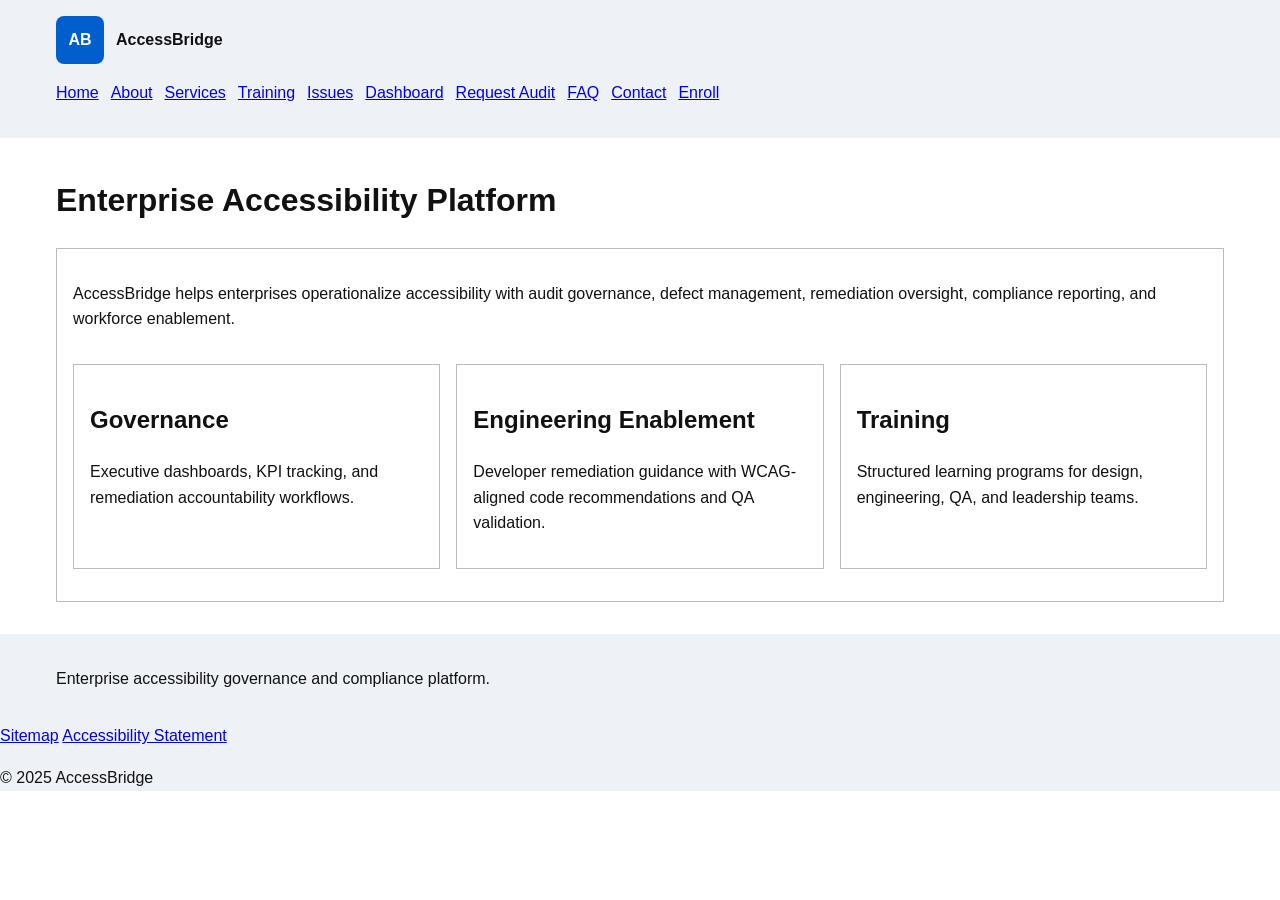
<file: index.html>
<!doctype html><html lang="en"><head><meta charset="utf-8"><meta name="viewport" content="width=device-width,initial-scale=1"><title>Home | AccessBridge</title><link rel="stylesheet" href="css/style.css"></head><body><a href="#main" class="skip-link">Skip to main content</a><header><div class="wrapper"><a href="index.html" class="brand" aria-label="AccessBridge home"><span class="logo" aria-hidden="true">AB</span><span>AccessBridge</span></a><nav aria-label="Primary">
<ul class="nav-list">
<li><a href="index.html" aria-current="page">Home</a></li>
<li><a href="about.html">About</a></li>
<li><a href="services.html">Services</a></li>
<li><a href="training.html">Training</a></li>
<li><a href="issues.html">Issues</a></li>
<li><a href="dashboard.html">Dashboard</a></li>
<li><a href="audit-request.html">Request Audit</a></li>
<li><a href="faq.html">FAQ</a></li>
<li><a href="contact.html">Contact</a></li>
<li><a href="enroll.html">Enroll</a></li>
</ul>
</nav></div></header><main id="main" class="wrapper"><h1>Enterprise Accessibility Platform</h1><section><p>AccessBridge helps enterprises operationalize accessibility with audit governance, defect management, remediation oversight, compliance reporting, and workforce enablement.</p><div class="cards"><article class="card"><h2>Governance</h2><p>Executive dashboards, KPI tracking, and remediation accountability workflows.</p></article><article class="card"><h2>Engineering Enablement</h2><p>Developer remediation guidance with WCAG-aligned code recommendations and QA validation.</p></article><article class="card"><h2>Training</h2><p>Structured learning programs for design, engineering, QA, and leadership teams.</p></article></div></section></main><footer><div class="wrapper"><p>Enterprise accessibility governance and compliance platform.</p></div>
<div class="footer-links"><a href="sitemap.html">Sitemap</a> <a href="accessibility-statement.html">Accessibility Statement</a></div>
<p>© 2025 AccessBridge</p>
</footer><script src="js/main.js"></script></body></html>
</file>
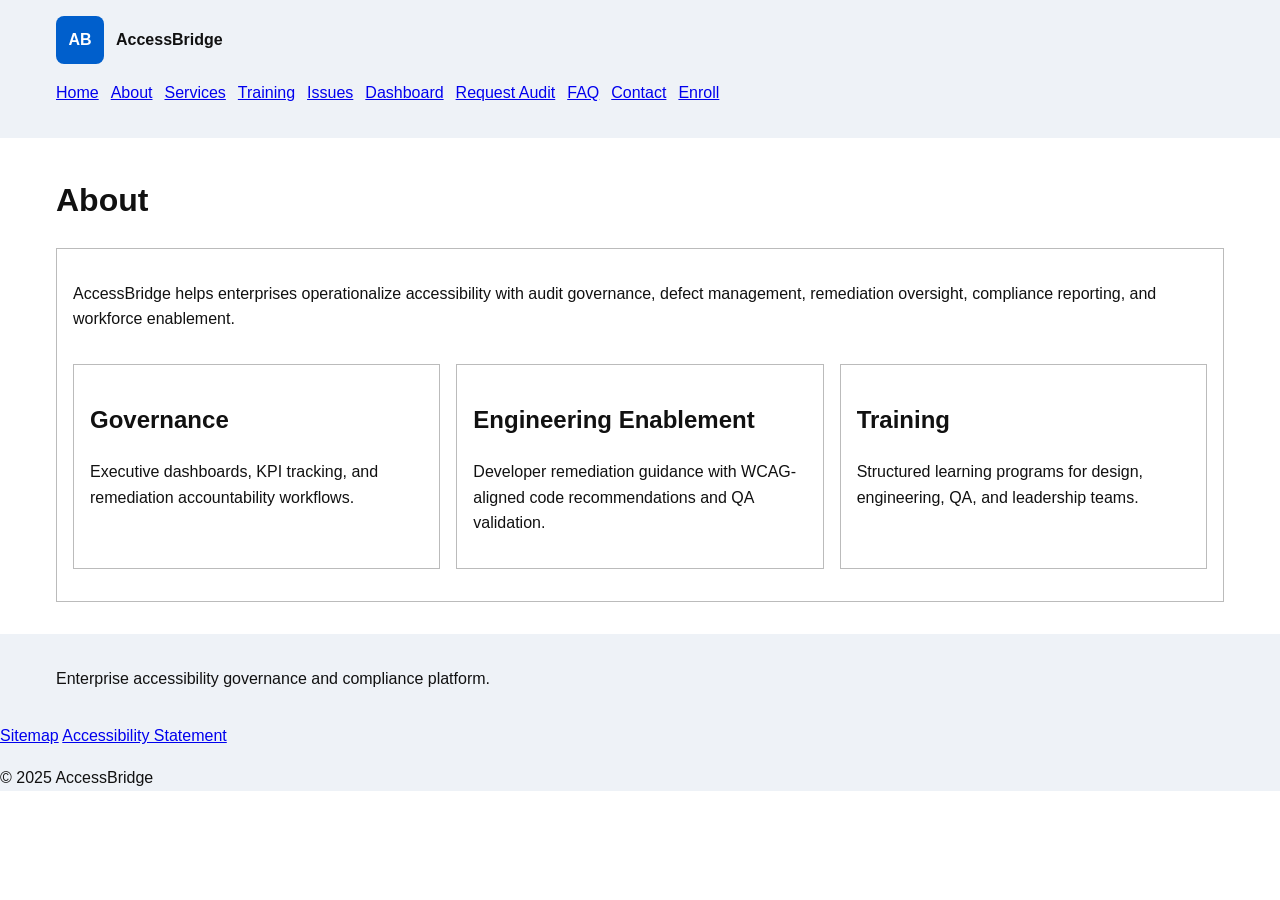
<file: about.html>
<!doctype html><html lang="en"><head><meta charset="utf-8"><meta name="viewport" content="width=device-width,initial-scale=1"><title>About | AccessBridge</title><link rel="stylesheet" href="css/style.css"></head><body><a href="#main" class="skip-link">Skip to main content</a><header><div class="wrapper"><a href="index.html" class="brand" aria-label="AccessBridge home"><span class="logo" aria-hidden="true">AB</span><span>AccessBridge</span></a><nav aria-label="Primary">
<ul class="nav-list">
<li><a href="index.html">Home</a></li>
<li><a href="about.html" aria-current="page">About</a></li>
<li><a href="services.html">Services</a></li>
<li><a href="training.html">Training</a></li>
<li><a href="issues.html">Issues</a></li>
<li><a href="dashboard.html">Dashboard</a></li>
<li><a href="audit-request.html">Request Audit</a></li>
<li><a href="faq.html">FAQ</a></li>
<li><a href="contact.html">Contact</a></li>
<li><a href="enroll.html">Enroll</a></li>
</ul>
</nav></div></header><main id="main" class="wrapper"><h1>About</h1><section><p>AccessBridge helps enterprises operationalize accessibility with audit governance, defect management, remediation oversight, compliance reporting, and workforce enablement.</p><div class="cards"><article class="card"><h2>Governance</h2><p>Executive dashboards, KPI tracking, and remediation accountability workflows.</p></article><article class="card"><h2>Engineering Enablement</h2><p>Developer remediation guidance with WCAG-aligned code recommendations and QA validation.</p></article><article class="card"><h2>Training</h2><p>Structured learning programs for design, engineering, QA, and leadership teams.</p></article></div></section></main><footer><div class="wrapper"><p>Enterprise accessibility governance and compliance platform.</p></div>
<div class="footer-links"><a href="sitemap.html">Sitemap</a> <a href="accessibility-statement.html">Accessibility Statement</a></div>
<p>© 2025 AccessBridge</p>
</footer><script src="js/main.js"></script></body></html>
</file>
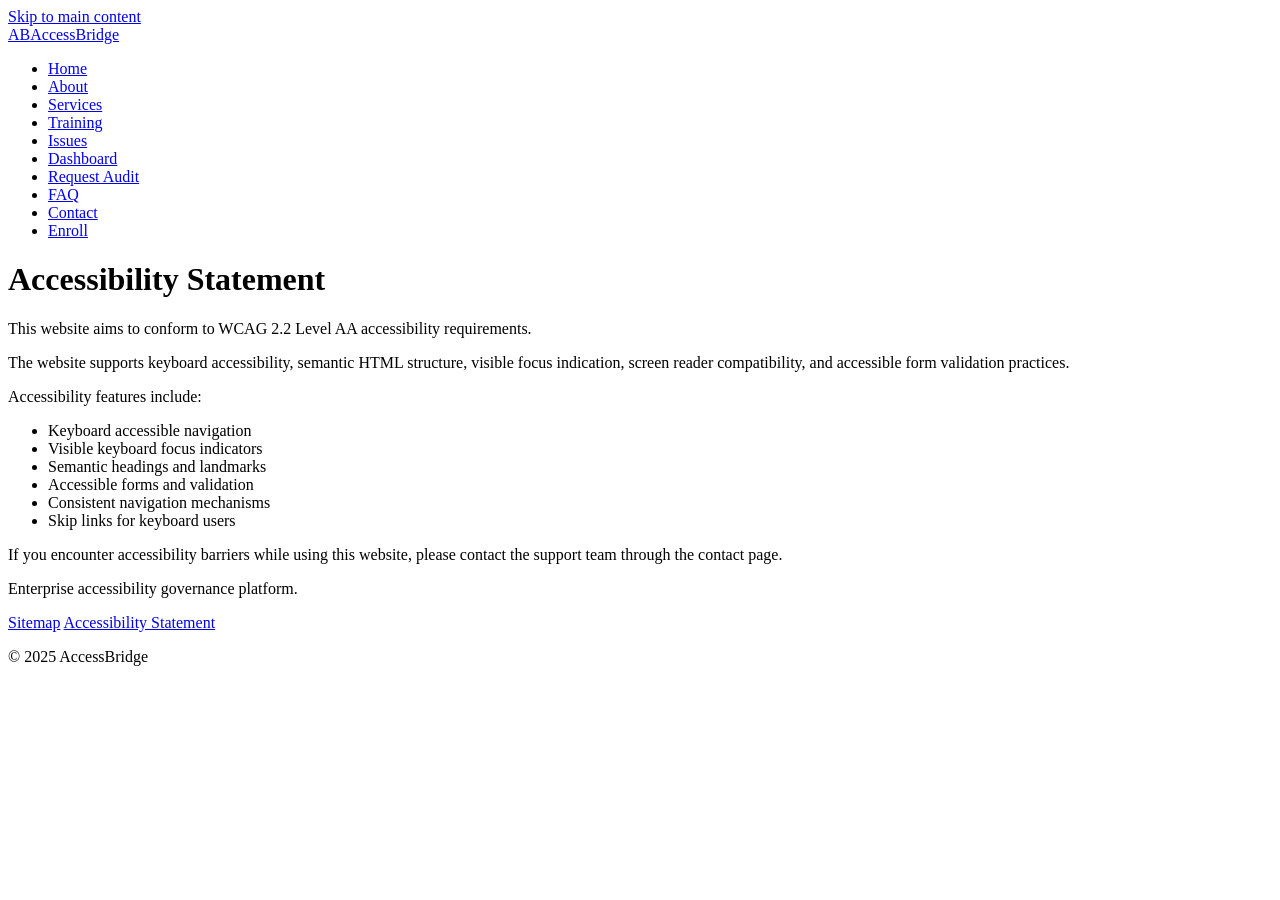
<file: accessibility-statement.html>
<!DOCTYPE html>
<html lang="en">
<head>
<meta charset="UTF-8">
<meta name="viewport" content="width=device-width, initial-scale=1.0">
<title>Accessibility Statement | AccessBridge</title>

</head>
<body>


<a class="skip-link" href="#main-content">
Skip to main content
</a>


<header><div class="wrapper"><a href="index.html" class="brand" aria-label="AccessBridge home"><span class="logo" aria-hidden="true">AB</span><span>AccessBridge</span></a><nav aria-label="Primary">
<ul class="nav-list">
<li><a href="index.html">Home</a></li>
<li><a href="about.html">About</a></li>
<li><a href="services.html">Services</a></li>
<li><a href="training.html">Training</a></li>
<li><a href="issues.html">Issues</a></li>
<li><a href="dashboard.html">Dashboard</a></li>
<li><a href="audit-request.html">Request Audit</a></li>
<li><a href="faq.html">FAQ</a></li>
<li><a href="contact.html">Contact</a></li>
<li><a href="enroll.html">Enroll</a></li>
</ul>
</nav></div></header>

<main id="main-content">

<h1>Accessibility Statement</h1>

<section>

<p>
This website aims to conform to WCAG 2.2 Level AA accessibility requirements.
</p>

<p>
The website supports keyboard accessibility, semantic HTML structure, visible focus indication, screen reader compatibility, and accessible form validation practices.
</p>

<p>
Accessibility features include:
</p>

<ul>
<li>Keyboard accessible navigation</li>
<li>Visible keyboard focus indicators</li>
<li>Semantic headings and landmarks</li>
<li>Accessible forms and validation</li>
<li>Consistent navigation mechanisms</li>
<li>Skip links for keyboard users</li>
</ul>

<p>
If you encounter accessibility barriers while using this website, please contact the support team through the contact page.
</p>

</section>

</main>

<footer><div class='wrapper'><p>Enterprise accessibility governance platform.</p></div>
<div class="footer-links"><a href="sitemap.html">Sitemap</a> <a href="accessibility-statement.html">Accessibility Statement</a></div>
<p>© 2025 AccessBridge</p>
</footer>

</body>
</html>
</file>
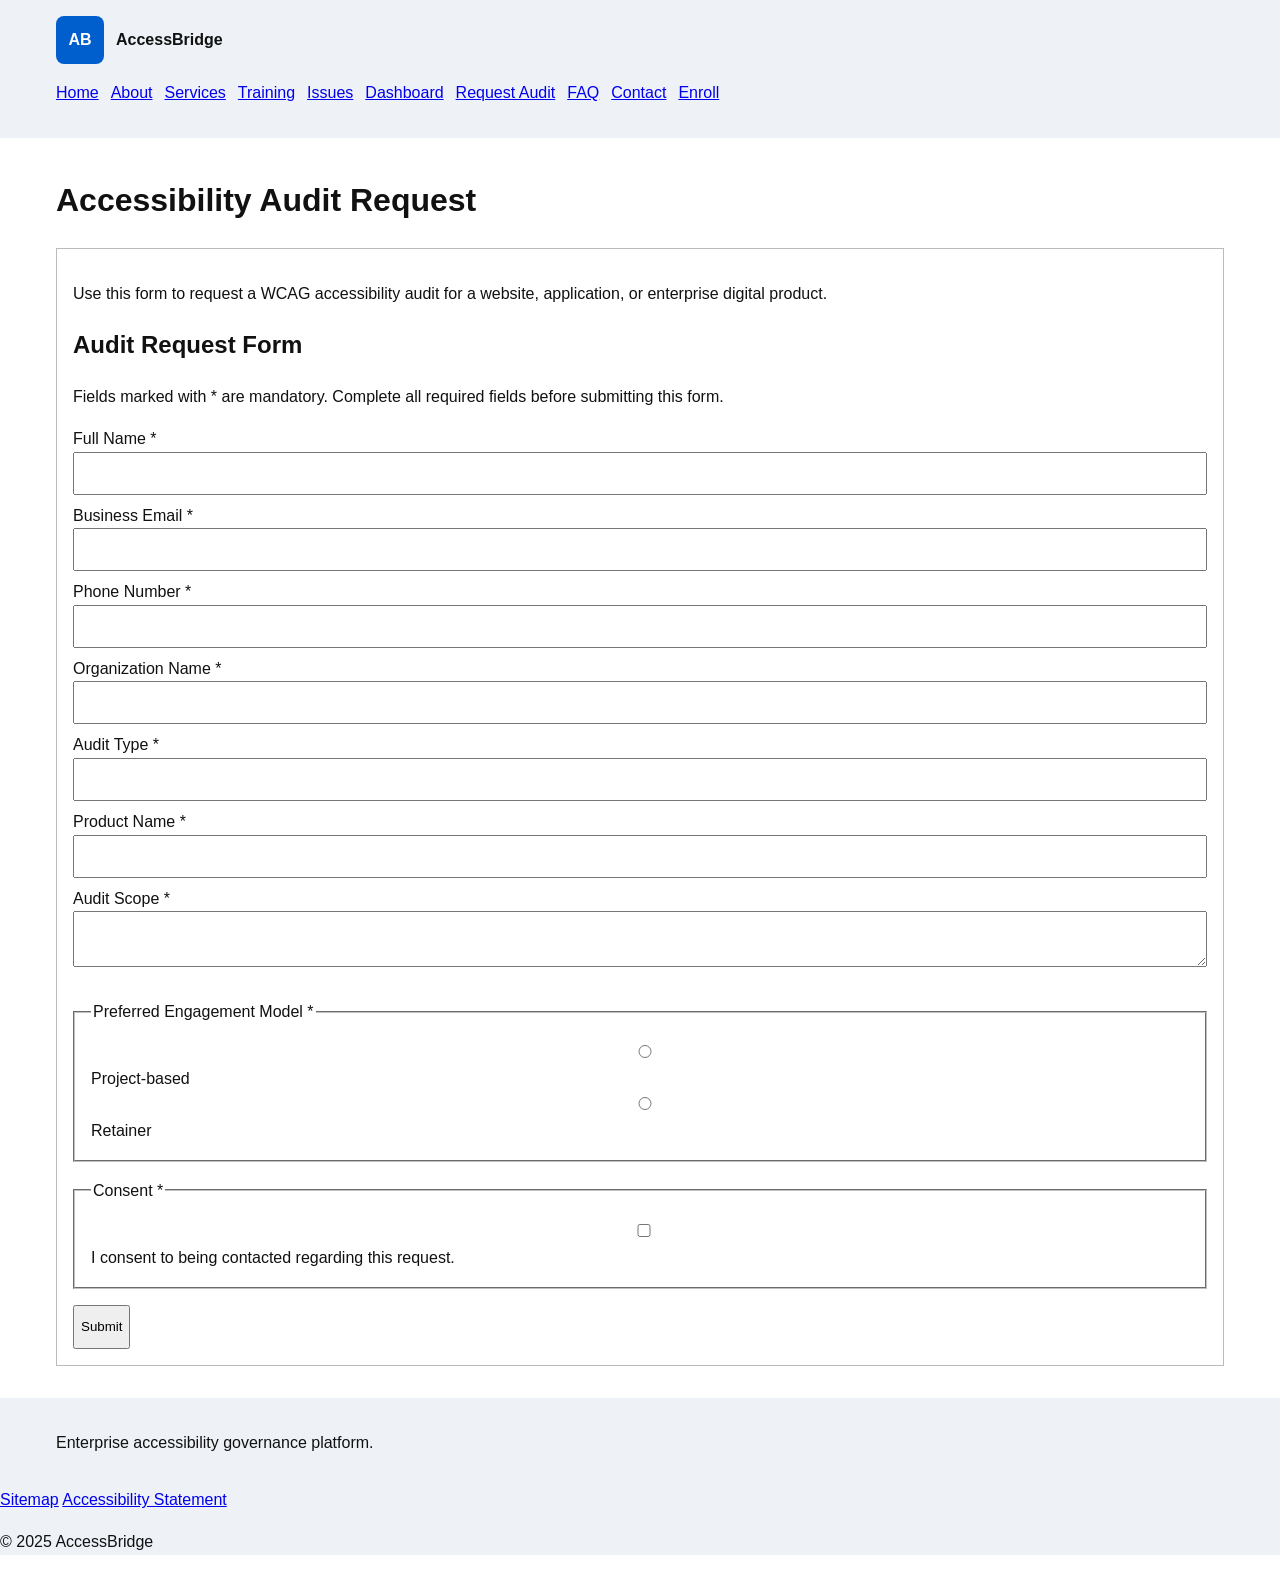
<file: audit-request.html>
<!doctype html><html lang='en'><head><meta charset='utf-8'><meta name='viewport' content='width=device-width,initial-scale=1'><title>Accessibility Audit Request | AccessBridge</title><link rel='stylesheet' href='css/style.css'></head><body><a href="#main" class="skip-link">Skip to main content</a><header><div class="wrapper"><a href="index.html" class="brand" aria-label="AccessBridge home"><span class="logo" aria-hidden="true">AB</span><span>AccessBridge</span></a><nav aria-label="Primary">
<ul class="nav-list">
<li><a href="index.html">Home</a></li>
<li><a href="about.html">About</a></li>
<li><a href="services.html">Services</a></li>
<li><a href="training.html">Training</a></li>
<li><a href="issues.html">Issues</a></li>
<li><a href="dashboard.html">Dashboard</a></li>
<li><a href="audit-request.html" aria-current="page">Request Audit</a></li>
<li><a href="faq.html">FAQ</a></li>
<li><a href="contact.html">Contact</a></li>
<li><a href="enroll.html">Enroll</a></li>
</ul>
</nav></div></header><main id='main' class='wrapper'><h1>Accessibility Audit Request</h1><section><p>Use this form to request a WCAG accessibility audit for a website, application, or enterprise digital product.</p><h2>Audit Request Form</h2>
<p class="instruction">Fields marked with * are mandatory. Complete all required fields before submitting this form.</p>
<form data-validate novalidate>
<label for="fullName">Full Name *</label><input id="fullName" type="text" autocomplete="name" aria-required="true" data-required="true" data-empty="Enter your full name." aria-describedby="fullNameErr"><div id="fullNameErr" class="error" hidden></div>
<label for="email">Business Email *</label><input id="email" type="email" autocomplete="email" aria-required="true" data-required="true" data-empty="Enter your business email address." aria-describedby="emailErr"><div id="emailErr" class="error" hidden></div>
<label for="phone">Phone Number *</label><input id="phone" type="tel" inputmode="numeric" pattern="[0-9]{10}" autocomplete="tel" aria-required="true" data-required="true" data-empty="Enter your phone number." aria-describedby="phoneErr"><div id="phoneErr" class="error" hidden></div>
<label for="org">Organization Name *</label><input id="org" type="text" autocomplete="organization" aria-required="true" data-required="true" data-empty="Enter your organization name." aria-describedby="orgErr"><div id="orgErr" class="error" hidden></div>


<label for="auditType">Audit Type *</label>
<input id="auditType" class="combo-input" role="combobox" aria-label="Audit Type" aria-autocomplete="list" aria-expanded="false" aria-controls="auditType-list" aria-activedescendant="" aria-required="true" data-required="true" data-empty="Select an audit type." aria-describedby="auditTypeErr" autocomplete="off">
<div id="auditTypeErr" class="error" hidden></div>
<div id="auditType-list" role="listbox" hidden aria-label="Audit type options">
<div role="option" id="audit-opt1" aria-selected="false">Website Accessibility Audit</div>
<div role="option" id="audit-opt2" aria-selected="false">Web Application Accessibility Audit</div>
<div role="option" id="audit-opt3" aria-selected="false">Mobile Accessibility Audit</div>
</div>
<label for="product">Product Name *</label><input id="product" aria-required="true" data-required="true" data-empty="Enter the product name to be audited." aria-describedby="productErr"><div id="productErr" class="error" hidden></div>
<label for="scope">Audit Scope *</label><textarea id="scope" aria-required="true" data-required="true" data-empty="Describe the audit scope." aria-describedby="scopeErr"></textarea><div id="scopeErr" class="error" hidden></div>

<fieldset><legend>Preferred Engagement Model *</legend>
<input id="eng1" type="radio" name="engagement" aria-describedby="engagementErr"><label for="eng1">Project-based</label>
<input id="eng2" type="radio" name="engagement" aria-describedby="engagementErr"><label for="eng2">Retainer</label>
<div id="engagementErr" class="error" hidden></div></fieldset>
<fieldset><legend>Consent *</legend>
<input id="agree" type="checkbox" aria-describedby="agreeErr"><label for="agree">I consent to being contacted regarding this request.</label>
<div id="agreeErr" class="error" hidden></div></fieldset>
<button type="submit">Submit</button></form><div class="status" hidden></div>
</section></main><footer><div class='wrapper'><p>Enterprise accessibility governance platform.</p></div>
<div class="footer-links"><a href="sitemap.html">Sitemap</a> <a href="accessibility-statement.html">Accessibility Statement</a></div>
<p>© 2025 AccessBridge</p>
</footer><script src='js/main.js'></script></body></html>
</file>
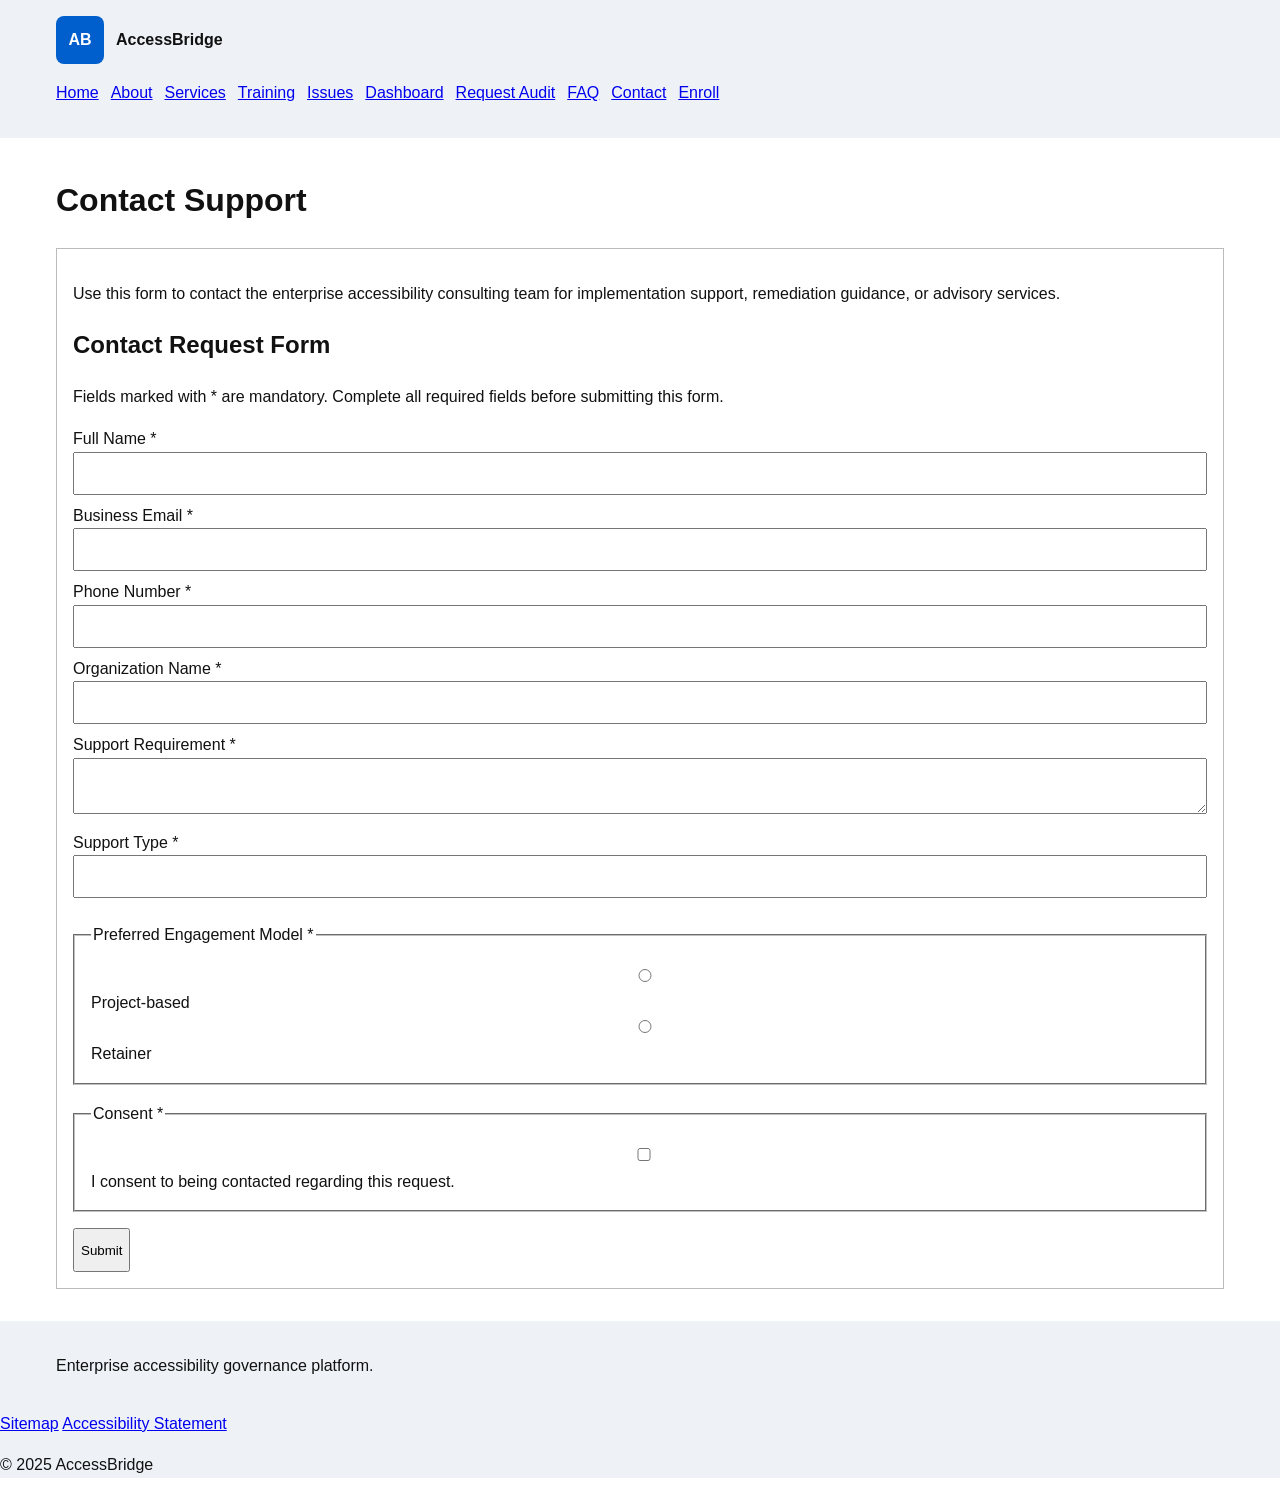
<file: contact.html>
<!doctype html><html lang='en'><head><meta charset='utf-8'><meta name='viewport' content='width=device-width,initial-scale=1'><title>Contact Support | AccessBridge</title><link rel='stylesheet' href='css/style.css'></head><body><a href="#main" class="skip-link">Skip to main content</a><header><div class="wrapper"><a href="index.html" class="brand" aria-label="AccessBridge home"><span class="logo" aria-hidden="true">AB</span><span>AccessBridge</span></a><nav aria-label="Primary">
<ul class="nav-list">
<li><a href="index.html">Home</a></li>
<li><a href="about.html">About</a></li>
<li><a href="services.html">Services</a></li>
<li><a href="training.html">Training</a></li>
<li><a href="issues.html">Issues</a></li>
<li><a href="dashboard.html">Dashboard</a></li>
<li><a href="audit-request.html">Request Audit</a></li>
<li><a href="faq.html">FAQ</a></li>
<li><a href="contact.html" aria-current="page">Contact</a></li>
<li><a href="enroll.html">Enroll</a></li>
</ul>
</nav></div></header><main id='main' class='wrapper'><h1>Contact Support</h1><section><p>Use this form to contact the enterprise accessibility consulting team for implementation support, remediation guidance, or advisory services.</p><h2>Contact Request Form</h2>
<p class="instruction">Fields marked with * are mandatory. Complete all required fields before submitting this form.</p>
<form data-validate novalidate>
<label for="fullName">Full Name *</label><input id="fullName" type="text" autocomplete="name" aria-required="true" data-required="true" data-empty="Enter your full name." aria-describedby="fullNameErr"><div id="fullNameErr" class="error" hidden></div>
<label for="email">Business Email *</label><input id="email" type="email" autocomplete="email" aria-required="true" data-required="true" data-empty="Enter your business email address." aria-describedby="emailErr"><div id="emailErr" class="error" hidden></div>
<label for="phone">Phone Number *</label><input id="phone" type="tel" inputmode="numeric" pattern="[0-9]{10}" autocomplete="tel" aria-required="true" data-required="true" data-empty="Enter your phone number." aria-describedby="phoneErr"><div id="phoneErr" class="error" hidden></div>
<label for="org">Organization Name *</label><input id="org" type="text" autocomplete="organization" aria-required="true" data-required="true" data-empty="Enter your organization name." aria-describedby="orgErr"><div id="orgErr" class="error" hidden></div>


<label for="details">Support Requirement *</label><textarea id="details" aria-required="true" data-required="true" data-empty="Describe the support you need." aria-describedby="detailsErr"></textarea><div id="detailsErr" class="error" hidden></div>

<label for="supportType">Support Type *</label>
<input id="supportType" class="combo-input" role="combobox" aria-label="Support Type" aria-autocomplete="list" aria-expanded="false" aria-controls="supportType-list" aria-activedescendant="" aria-required="true" data-required="true" data-empty="Select support type." aria-describedby="supportTypeErr" autocomplete="off">
<div id="supportTypeErr" class="error" hidden></div>
<div id="supportType-list" role="listbox" hidden aria-label="Support Type options"><div role="option" id="supportType-opt1" aria-selected="false">Consulting</div><div role="option" id="supportType-opt2" aria-selected="false">Implementation Support</div><div role="option" id="supportType-opt3" aria-selected="false">Accessibility Advisory</div></div><fieldset><legend>Preferred Engagement Model *</legend>
<input id="eng1" type="radio" name="engagement" aria-describedby="engagementErr"><label for="eng1">Project-based</label>
<input id="eng2" type="radio" name="engagement" aria-describedby="engagementErr"><label for="eng2">Retainer</label>
<div id="engagementErr" class="error" hidden></div></fieldset>
<fieldset><legend>Consent *</legend>
<input id="agree" type="checkbox" aria-describedby="agreeErr"><label for="agree">I consent to being contacted regarding this request.</label>
<div id="agreeErr" class="error" hidden></div></fieldset>
<button type="submit">Submit</button></form><div class="status" hidden></div>
</section></main><footer><div class='wrapper'><p>Enterprise accessibility governance platform.</p></div>
<div class="footer-links"><a href="sitemap.html">Sitemap</a> <a href="accessibility-statement.html">Accessibility Statement</a></div>
<p>© 2025 AccessBridge</p>
</footer><script src='js/main.js'></script></body></html>
</file>
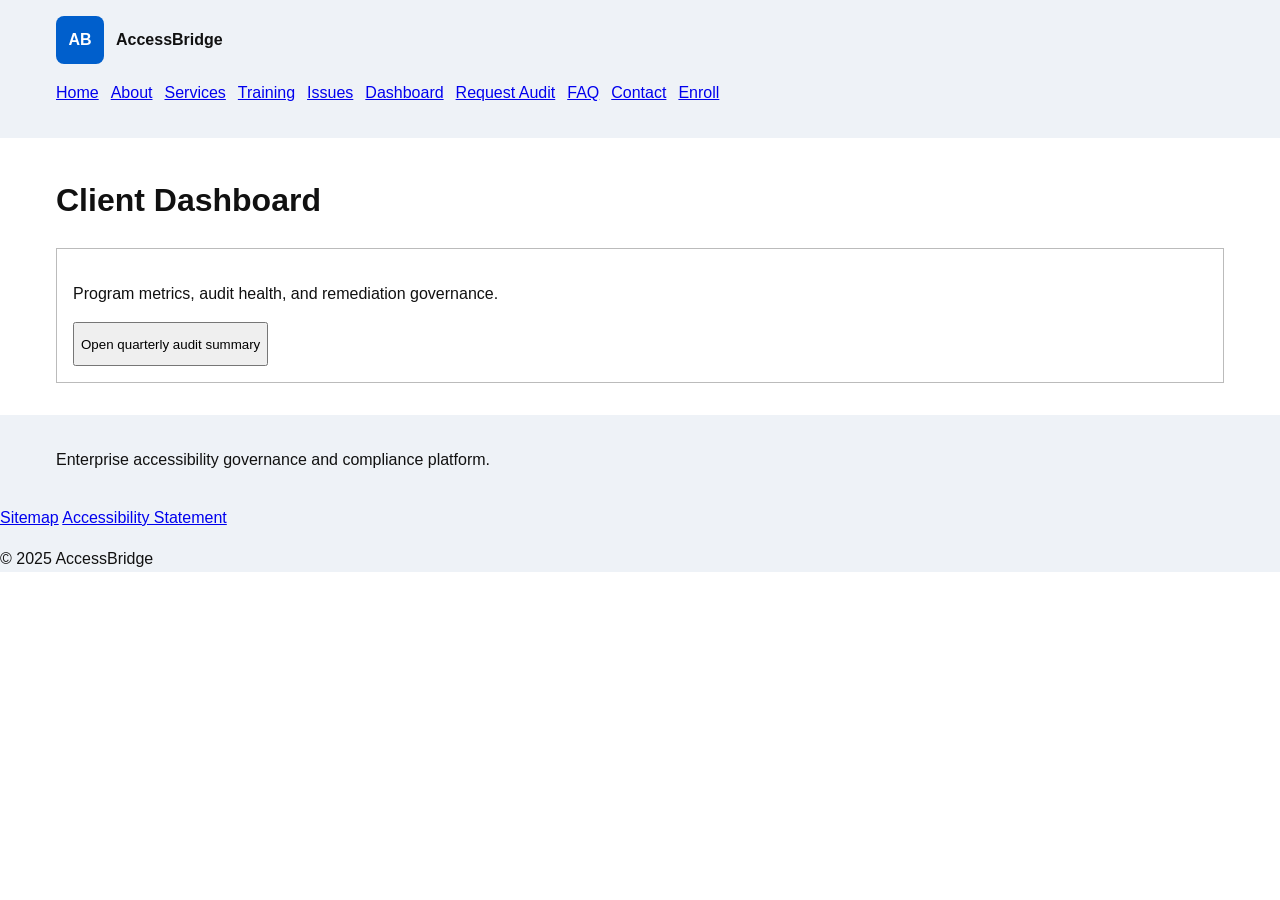
<file: dashboard.html>
<!doctype html><html lang="en"><head><meta charset="utf-8"><meta name="viewport" content="width=device-width,initial-scale=1"><title>Client Dashboard | AccessBridge</title><link rel="stylesheet" href="css/style.css"></head><body><a href="#main" class="skip-link">Skip to main content</a><header><div class="wrapper"><a href="index.html" class="brand" aria-label="AccessBridge home"><span class="logo" aria-hidden="true">AB</span><span>AccessBridge</span></a><nav aria-label="Primary">
<ul class="nav-list">
<li><a href="index.html">Home</a></li>
<li><a href="about.html">About</a></li>
<li><a href="services.html">Services</a></li>
<li><a href="training.html">Training</a></li>
<li><a href="issues.html">Issues</a></li>
<li><a href="dashboard.html" aria-current="page">Dashboard</a></li>
<li><a href="audit-request.html">Request Audit</a></li>
<li><a href="faq.html">FAQ</a></li>
<li><a href="contact.html">Contact</a></li>
<li><a href="enroll.html">Enroll</a></li>
</ul>
</nav></div></header><main id="main" class="wrapper"><h1>Client Dashboard</h1><section><p>Program metrics, audit health, and remediation governance.</p>
<button id="openDialog" class="dialog-trigger" aria-haspopup="dialog" aria-label="Quarterly Audit Summary">Open quarterly audit summary</button>
<div id="auditDialog" role="dialog" aria-modal="true" aria-labelledby="dlgHeading" hidden>
<h2 id="dlgHeading">Quarterly Audit Summary</h2>
<p>Twelve products assessed, forty-eight active defects, seventeen resolved in the current quarter.</p>
<p>Top recurring risks include keyboard support failures, low contrast controls, and missing accessible names.</p>
<button id="closeDialog" aria-label="Close quarterly audit summary dialog">Close dialog</button>
</div></section></main><footer><div class="wrapper"><p>Enterprise accessibility governance and compliance platform.</p></div>
<div class="footer-links"><a href="sitemap.html">Sitemap</a> <a href="accessibility-statement.html">Accessibility Statement</a></div>
<p>© 2025 AccessBridge</p>
</footer>
<script>
const openDialogButton = document.getElementById('openDialog');
const closeDialogButton = document.getElementById('closeDialog');
const dialog = document.getElementById('auditDialog');

let previousFocus = null;

function getFocusableElements() {
  return dialog.querySelectorAll(
    'button, [href], input, select, textarea, [tabindex]:not([tabindex="-1"])'
  );
}

function trapFocus(event) {
  if (event.key !== 'Tab') return;

  const focusableElements = getFocusableElements();

  if (!focusableElements.length) return;

  const firstElement = focusableElements[0];
  const lastElement = focusableElements[focusableElements.length - 1];

  if (event.shiftKey) {
    if (document.activeElement === firstElement) {
      event.preventDefault();
      lastElement.focus();
    }
  } else {
    if (document.activeElement === lastElement) {
      event.preventDefault();
      firstElement.focus();
    }
  }
}

function openDialog() {
  previousFocus = document.activeElement;

  dialog.hidden = false;

  const focusableElements = getFocusableElements();

  if (focusableElements.length) {
    focusableElements[0].focus();
  }

  dialog.addEventListener('keydown', trapFocus);
}

function closeDialog() {
  dialog.hidden = true;

  dialog.removeEventListener('keydown', trapFocus);

  if (previousFocus) {
    previousFocus.focus();
  }
}

openDialogButton.addEventListener('click', openDialog);

closeDialogButton.addEventListener('click', closeDialog);

document.addEventListener('keydown', function(event) {
  if (event.key === 'Escape' && !dialog.hidden) {
    closeDialog();
  }
});
</script>
</body></html>
</file>
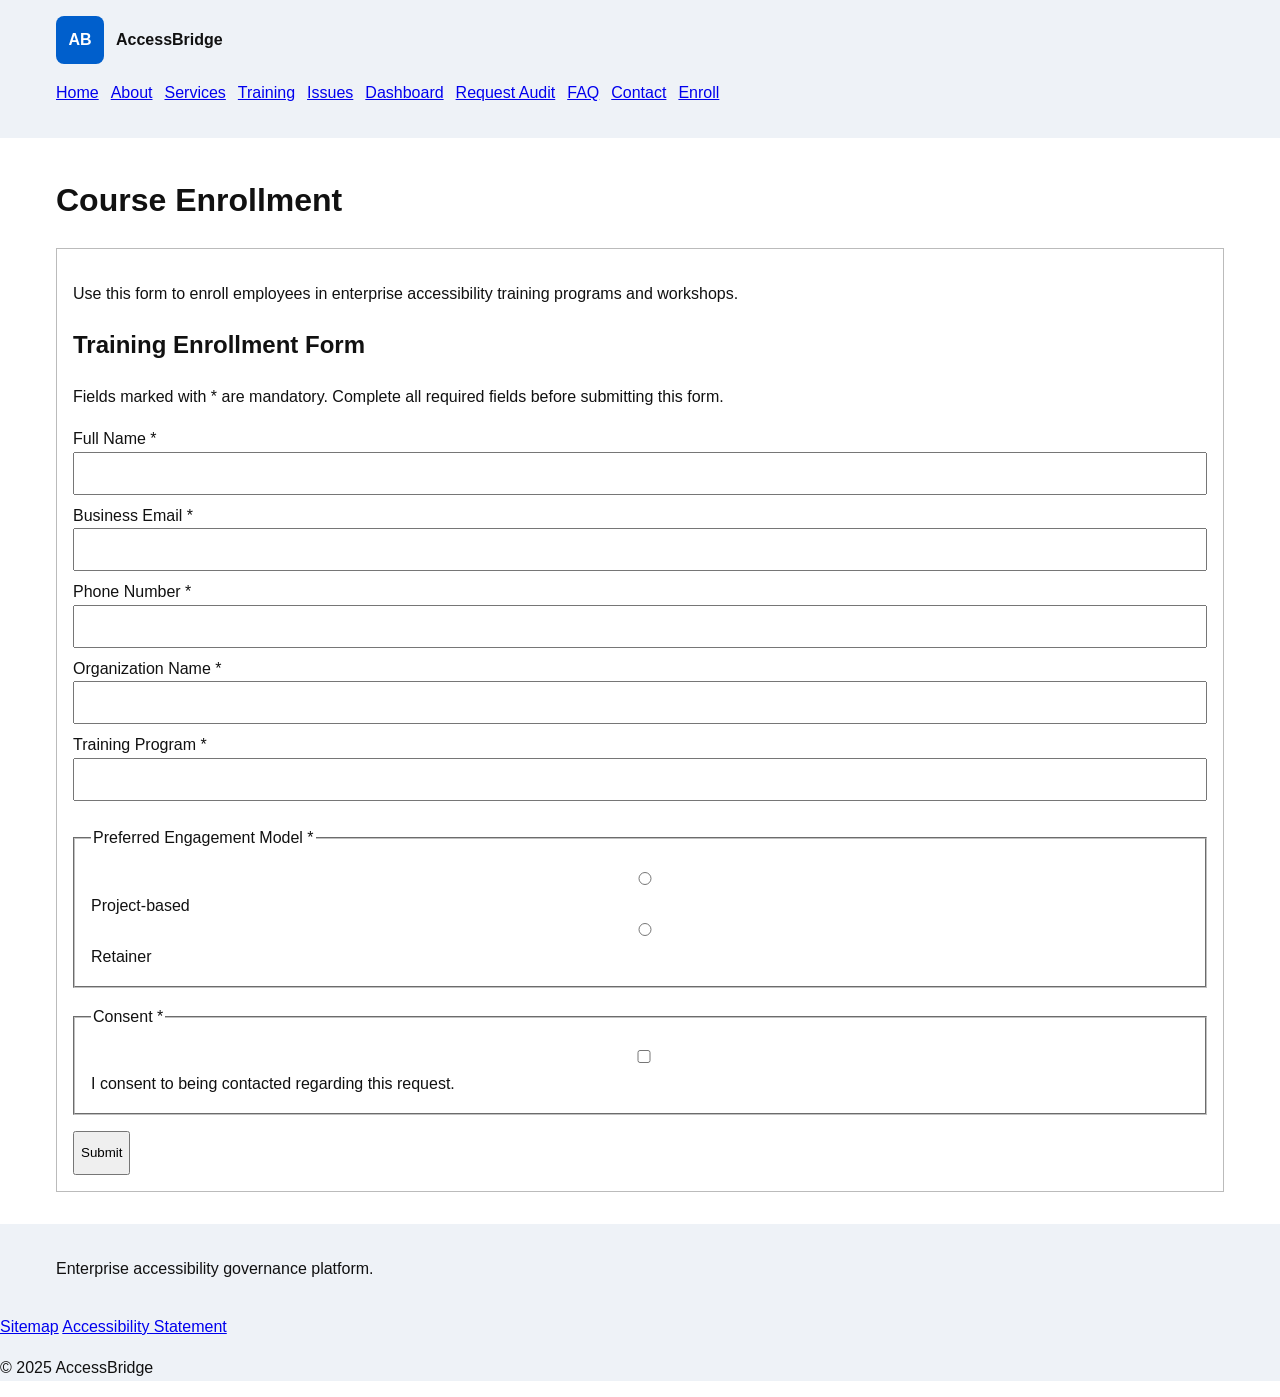
<file: enroll.html>
<!doctype html><html lang='en'><head><meta charset='utf-8'><meta name='viewport' content='width=device-width,initial-scale=1'><title>Course Enrollment | AccessBridge</title><link rel='stylesheet' href='css/style.css'></head><body><a href="#main" class="skip-link">Skip to main content</a><header><div class="wrapper"><a href="index.html" class="brand" aria-label="AccessBridge home"><span class="logo" aria-hidden="true">AB</span><span>AccessBridge</span></a><nav aria-label="Primary">
<ul class="nav-list">
<li><a href="index.html">Home</a></li>
<li><a href="about.html">About</a></li>
<li><a href="services.html">Services</a></li>
<li><a href="training.html">Training</a></li>
<li><a href="issues.html">Issues</a></li>
<li><a href="dashboard.html">Dashboard</a></li>
<li><a href="audit-request.html">Request Audit</a></li>
<li><a href="faq.html">FAQ</a></li>
<li><a href="contact.html">Contact</a></li>
<li><a href="enroll.html" aria-current="page">Enroll</a></li>
</ul>
</nav></div></header><main id='main' class='wrapper'><h1>Course Enrollment</h1><section><p>Use this form to enroll employees in enterprise accessibility training programs and workshops.</p><h2>Training Enrollment Form</h2>
<p class="instruction">Fields marked with * are mandatory. Complete all required fields before submitting this form.</p>
<form data-validate novalidate>
<label for="fullName">Full Name *</label><input id="fullName" type="text" autocomplete="name" aria-required="true" data-required="true" data-empty="Enter your full name." aria-describedby="fullNameErr"><div id="fullNameErr" class="error" hidden></div>
<label for="email">Business Email *</label><input id="email" type="email" autocomplete="email" aria-required="true" data-required="true" data-empty="Enter your business email address." aria-describedby="emailErr"><div id="emailErr" class="error" hidden></div>
<label for="phone">Phone Number *</label><input id="phone" type="tel" autocomplete="tel" aria-required="true" data-required="true" data-empty="Enter your phone number." aria-describedby="phoneErr"><div id="phoneErr" class="error" hidden></div>
<label for="org">Organization Name *</label><input id="org" type="text" autocomplete="organization" aria-required="true" data-required="true" data-empty="Enter your organization name." aria-describedby="orgErr"><div id="orgErr" class="error" hidden></div>




<label for="course">Training Program *</label>
<input id="course" class="combo-input" role="combobox" aria-label="Training Program" aria-autocomplete="list" aria-expanded="false" aria-controls="course-list" aria-activedescendant="" aria-required="true" data-required="true" data-empty="Select training program." aria-describedby="courseErr" autocomplete="off">
<div id="courseErr" class="error" hidden></div>
<div id="course-list" role="listbox" hidden aria-label="Training Program options"><div role="option" id="course-opt1" aria-selected="false">Developer Accessibility</div><div role="option" id="course-opt2" aria-selected="false">QA Accessibility Testing</div><div role="option" id="course-opt3" aria-selected="false">Accessible Design</div></div><fieldset><legend>Preferred Engagement Model *</legend>
<input id="eng1" type="radio" name="engagement" aria-describedby="engagementErr"><label for="eng1">Project-based</label>
<input id="eng2" type="radio" name="engagement" aria-describedby="engagementErr"><label for="eng2">Retainer</label>
<div id="engagementErr" class="error" hidden></div></fieldset>
<fieldset><legend>Consent *</legend>
<input id="agree" type="checkbox" aria-describedby="agreeErr"><label for="agree">I consent to being contacted regarding this request.</label>
<div id="agreeErr" class="error" hidden></div></fieldset>
<button type="submit">Submit</button></form><div class="status" hidden></div>
</section></main><footer><div class='wrapper'><p>Enterprise accessibility governance platform.</p></div>
<div class="footer-links"><a href="sitemap.html">Sitemap</a> <a href="accessibility-statement.html">Accessibility Statement</a></div>
<p>© 2025 AccessBridge</p>
</footer><script src='js/main.js'></script></body></html>
</file>
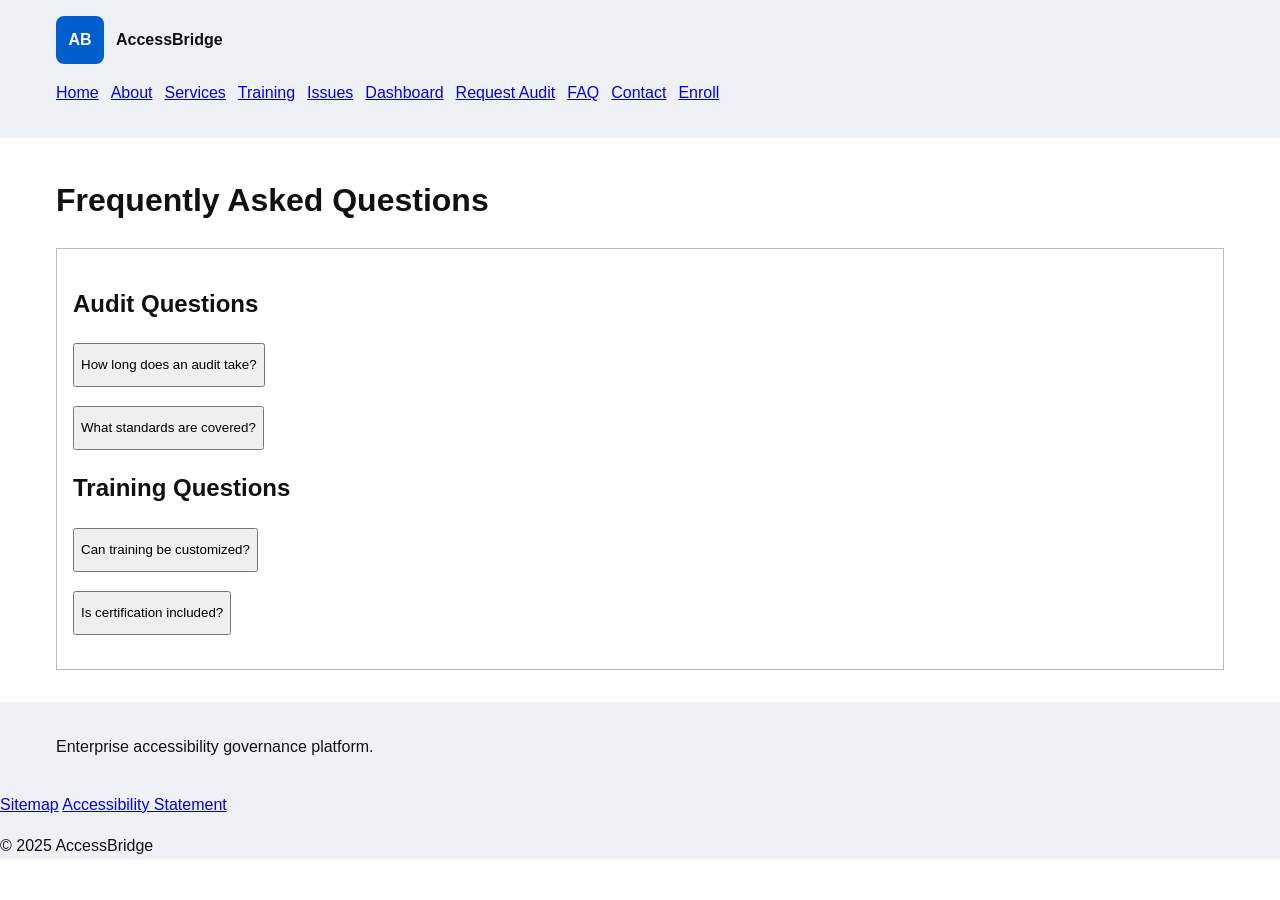
<file: faq.html>
<!doctype html><html lang='en'><head><meta charset='utf-8'><meta name='viewport' content='width=device-width,initial-scale=1'><title>Frequently Asked Questions | AccessBridge</title><link rel='stylesheet' href='css/style.css'></head><body><a href="#main" class="skip-link">Skip to main content</a><header><div class="wrapper"><a href="index.html" class="brand" aria-label="AccessBridge home"><span class="logo" aria-hidden="true">AB</span><span>AccessBridge</span></a><nav aria-label="Primary">
<ul class="nav-list">
<li><a href="index.html">Home</a></li>
<li><a href="about.html">About</a></li>
<li><a href="services.html">Services</a></li>
<li><a href="training.html">Training</a></li>
<li><a href="issues.html">Issues</a></li>
<li><a href="dashboard.html">Dashboard</a></li>
<li><a href="audit-request.html">Request Audit</a></li>
<li><a href="faq.html" aria-current="page">FAQ</a></li>
<li><a href="contact.html">Contact</a></li>
<li><a href="enroll.html">Enroll</a></li>
</ul>
</nav></div></header><main id='main' class='wrapper'><h1>Frequently Asked Questions</h1><section><h2>Audit Questions</h2><h3><button class='accordion-trigger' aria-expanded='false' aria-controls='f1'>How long does an audit take?</button></h3><div id='f1' hidden><p>2–4 weeks.</p></div><h3><button class='accordion-trigger' aria-expanded='false' aria-controls='f2'>What standards are covered?</button></h3><div id='f2' hidden><p>WCAG conformance reviews.</p></div><h2>Training Questions</h2><h3><button class='accordion-trigger' aria-expanded='false' aria-controls='f3'>Can training be customized?</button></h3><div id='f3' hidden><p>Yes.</p></div><h3><button class='accordion-trigger' aria-expanded='false' aria-controls='f4'>Is certification included?</button></h3><div id='f4' hidden><p>Completion certificates are provided.</p></div></section></main><footer><div class='wrapper'><p>Enterprise accessibility governance platform.</p></div>
<div class="footer-links"><a href="sitemap.html">Sitemap</a> <a href="accessibility-statement.html">Accessibility Statement</a></div>
<p>© 2025 AccessBridge</p>
</footer><script src='js/main.js'></script></body></html>
</file>
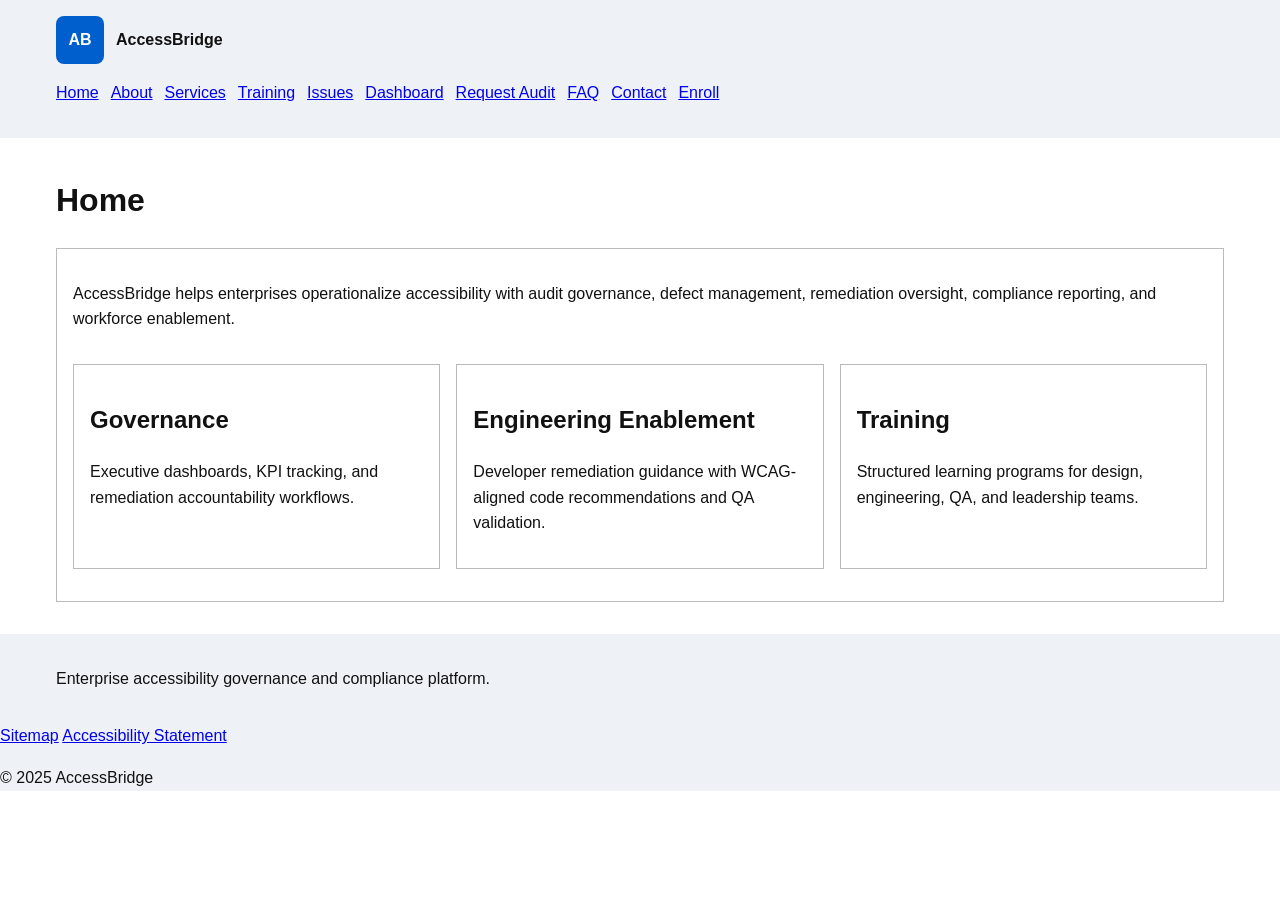
<file: home.html>
<!doctype html><html lang="en"><head><meta charset="utf-8"><meta name="viewport" content="width=device-width,initial-scale=1"><title>Home | AccessBridge</title><link rel="stylesheet" href="css/style.css"></head><body><a href="#main" class="skip-link">Skip to main content</a><header><div class="wrapper"><a href="index.html" class="brand" aria-label="AccessBridge home"><span class="logo" aria-hidden="true">AB</span><span>AccessBridge</span></a><nav aria-label="Primary">
<ul class="nav-list">
<li><a href="index.html" aria-current="page">Home</a></li>
<li><a href="about.html">About</a></li>
<li><a href="services.html">Services</a></li>
<li><a href="training.html">Training</a></li>
<li><a href="issues.html">Issues</a></li>
<li><a href="dashboard.html">Dashboard</a></li>
<li><a href="audit-request.html">Request Audit</a></li>
<li><a href="faq.html">FAQ</a></li>
<li><a href="contact.html">Contact</a></li>
<li><a href="enroll.html">Enroll</a></li>
</ul>
</nav></div></header><main id="main" class="wrapper"><h1>Home</h1><section><p>AccessBridge helps enterprises operationalize accessibility with audit governance, defect management, remediation oversight, compliance reporting, and workforce enablement.</p><div class="cards"><article class="card"><h2>Governance</h2><p>Executive dashboards, KPI tracking, and remediation accountability workflows.</p></article><article class="card"><h2>Engineering Enablement</h2><p>Developer remediation guidance with WCAG-aligned code recommendations and QA validation.</p></article><article class="card"><h2>Training</h2><p>Structured learning programs for design, engineering, QA, and leadership teams.</p></article></div></section></main><footer><div class="wrapper"><p>Enterprise accessibility governance and compliance platform.</p></div>
<div class="footer-links"><a href="sitemap.html">Sitemap</a> <a href="accessibility-statement.html">Accessibility Statement</a></div>
<p>© 2025 AccessBridge</p>
</footer><script src="js/main.js"></script></body></html>
</file>
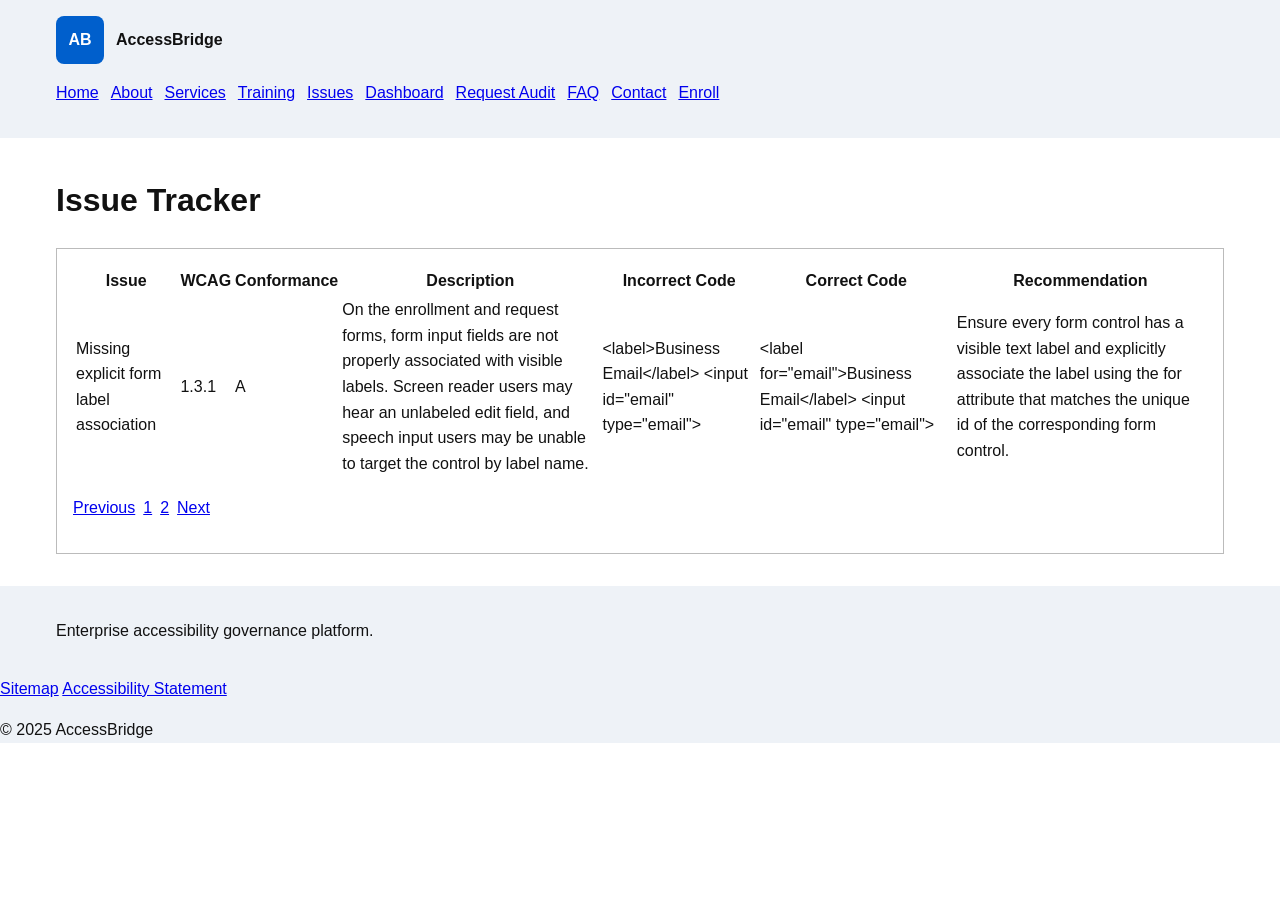
<file: issues.html>
<!doctype html><html lang='en'><head><meta charset='utf-8'><meta name='viewport' content='width=device-width,initial-scale=1'><title>Issue Tracker | AccessBridge</title><link rel='stylesheet' href='css/style.css'></head><body><a href="#main" class="skip-link">Skip to main content</a><header><div class="wrapper"><a href="index.html" class="brand" aria-label="AccessBridge home"><span class="logo" aria-hidden="true">AB</span><span>AccessBridge</span></a><nav aria-label="Primary">
<ul class="nav-list">
<li><a href="index.html">Home</a></li>
<li><a href="about.html">About</a></li>
<li><a href="services.html">Services</a></li>
<li><a href="training.html">Training</a></li>
<li><a href="issues.html" aria-current="page">Issues</a></li>
<li><a href="dashboard.html">Dashboard</a></li>
<li><a href="audit-request.html">Request Audit</a></li>
<li><a href="faq.html">FAQ</a></li>
<li><a href="contact.html">Contact</a></li>
<li><a href="enroll.html">Enroll</a></li>
</ul>
</nav></div></header><main id='main' class='wrapper'><h1>Issue Tracker</h1><section><table><thead><tr><th>Issue</th><th>WCAG</th><th>Conformance</th><th>Description</th><th>Incorrect Code</th><th>Correct Code</th><th>Recommendation</th></tr></thead><tbody>
<tr class='issue-row' data-page='1'><td>Missing explicit form label association</td><td>1.3.1</td><td>A</td><td>On the enrollment and request forms, form input fields are not properly associated with visible labels. Screen reader users may hear an unlabeled edit field, and speech input users may be unable to target the control by label name.</td><td>&lt;label&gt;Business Email&lt;/label&gt;
&lt;input id="email" type="email"&gt;</td><td>&lt;label for="email"&gt;Business Email&lt;/label&gt;
&lt;input id="email" type="email"&gt;</td><td>Ensure every form control has a visible text label and explicitly associate the label using the for attribute that matches the unique id of the corresponding form control.</td></tr>
<tr class='issue-row' data-page='2' hidden><td>Status message not announced to assistive technology</td><td>4.1.3</td><td>AA</td><td>On form submission workflows, dynamic success or validation status messages are updated visually without reliable assistive technology announcement. Screen reader users may not know whether submission succeeded or failed.</td><td>&lt;div&gt;Form submitted successfully.&lt;/div&gt;</td><td>&lt;div role="status"&gt;Form submitted successfully.&lt;/div&gt;</td><td>Expose dynamically updated informational messages using role="status" or aria-live="polite" so screen readers announce content changes without requiring manual navigation.</td></tr>
</tbody></table>
<nav aria-label='Pagination'><ol style='list-style:none;padding:0;display:flex;gap:.5rem;'><li><a href='#' class='page-link' data-page='1'>Previous</a></li><li><a href='#' class='page-link' data-page='1' aria-current='page'>1</a></li><li><a href='#' class='page-link' data-page='2'>2</a></li><li><a href='#' class='page-link' data-page='2'>Next</a></li></ol></nav>
</section></main><footer><div class='wrapper'><p>Enterprise accessibility governance platform.</p></div>
<div class="footer-links"><a href="sitemap.html">Sitemap</a> <a href="accessibility-statement.html">Accessibility Statement</a></div>
<p>© 2025 AccessBridge</p>
</footer><script src='js/main.js'></script></body></html>
</file>
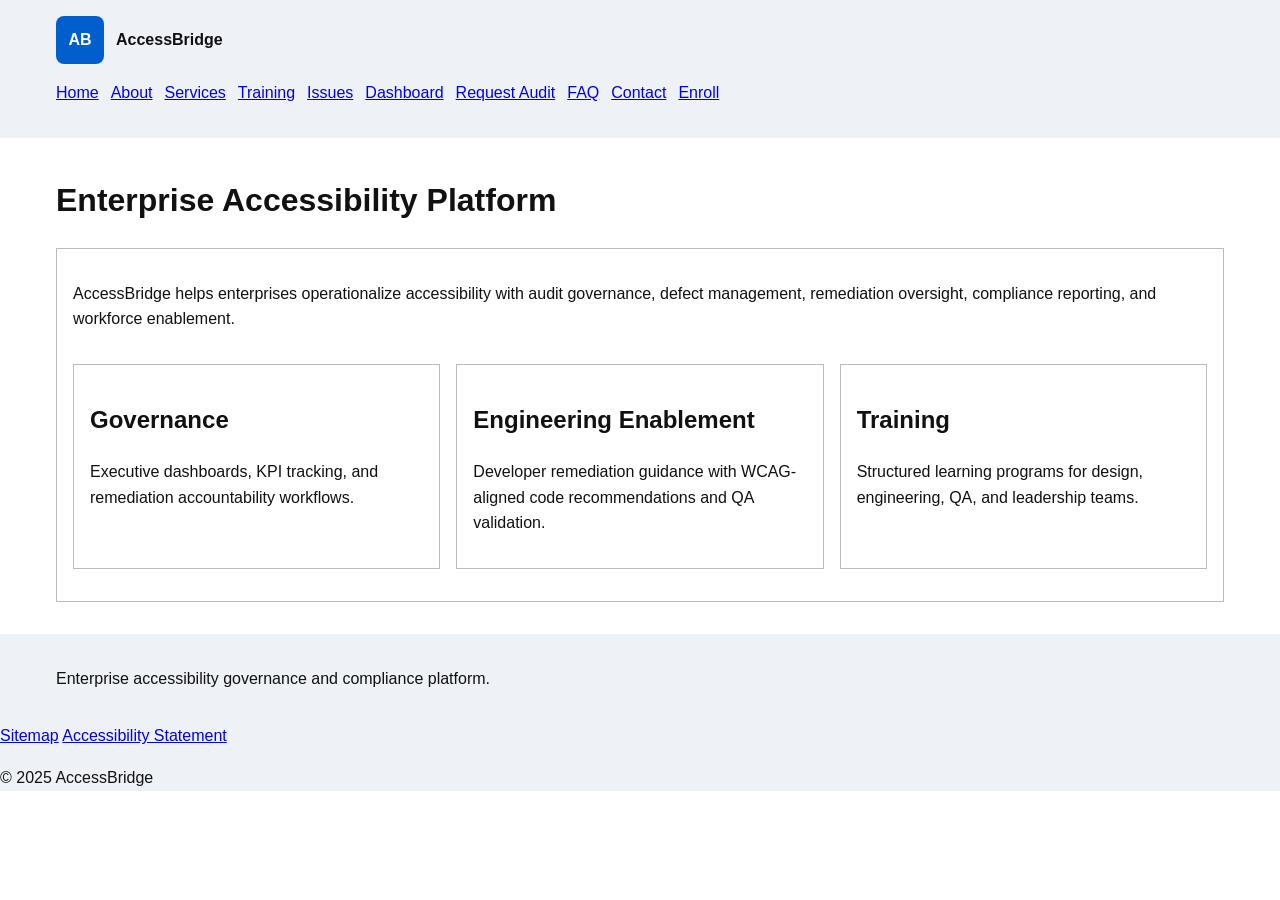
<file: request-audit.html>
<!doctype html><html lang="en"><head><meta charset="utf-8"><meta name="viewport" content="width=device-width,initial-scale=1"><title>Enterprise Accessibility Platform | AccessBridge</title><link rel="stylesheet" href="css/style.css"></head><body><a href="#main" class="skip-link">Skip to main content</a><header><div class="wrapper"><a href="index.html" class="brand" aria-label="AccessBridge home"><span class="logo" aria-hidden="true">AB</span><span>AccessBridge</span></a><nav aria-label="Primary">
<ul class="nav-list">
<li><a href="index.html">Home</a></li>
<li><a href="about.html">About</a></li>
<li><a href="services.html">Services</a></li>
<li><a href="training.html">Training</a></li>
<li><a href="issues.html">Issues</a></li>
<li><a href="dashboard.html">Dashboard</a></li>
<li><a href="audit-request.html">Request Audit</a></li>
<li><a href="faq.html">FAQ</a></li>
<li><a href="contact.html">Contact</a></li>
<li><a href="enroll.html">Enroll</a></li>
</ul>
</nav></div></header><main id="main" class="wrapper"><h1>Enterprise Accessibility Platform</h1><section><p>AccessBridge helps enterprises operationalize accessibility with audit governance, defect management, remediation oversight, compliance reporting, and workforce enablement.</p><div class="cards"><article class="card"><h2>Governance</h2><p>Executive dashboards, KPI tracking, and remediation accountability workflows.</p></article><article class="card"><h2>Engineering Enablement</h2><p>Developer remediation guidance with WCAG-aligned code recommendations and QA validation.</p></article><article class="card"><h2>Training</h2><p>Structured learning programs for design, engineering, QA, and leadership teams.</p></article></div></section></main><footer><div class="wrapper"><p>Enterprise accessibility governance and compliance platform.</p></div>
<div class="footer-links"><a href="sitemap.html">Sitemap</a> <a href="accessibility-statement.html">Accessibility Statement</a></div>
<p>© 2025 AccessBridge</p>
</footer><script src="js/main.js"></script></body></html>
</file>
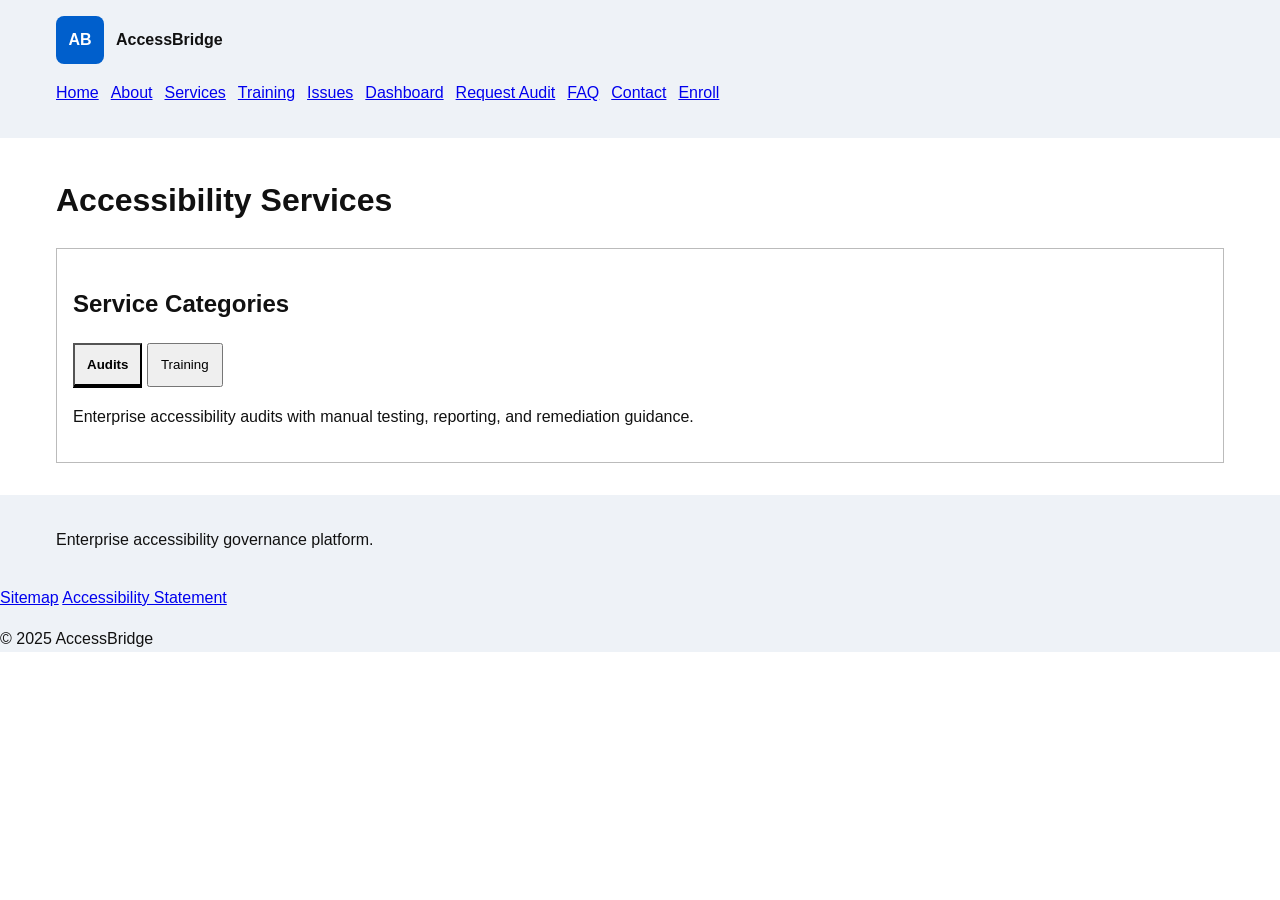
<file: services.html>
<!doctype html><html lang='en'><head><meta charset='utf-8'><meta name='viewport' content='width=device-width,initial-scale=1'><title>Accessibility Services | AccessBridge</title><link rel='stylesheet' href='css/style.css'></head><body><a href="#main" class="skip-link">Skip to main content</a><header><div class="wrapper"><a href="index.html" class="brand" aria-label="AccessBridge home"><span class="logo" aria-hidden="true">AB</span><span>AccessBridge</span></a><nav aria-label="Primary">
<ul class="nav-list">
<li><a href="index.html">Home</a></li>
<li><a href="about.html">About</a></li>
<li><a href="services.html" aria-current="page">Services</a></li>
<li><a href="training.html">Training</a></li>
<li><a href="issues.html">Issues</a></li>
<li><a href="dashboard.html">Dashboard</a></li>
<li><a href="audit-request.html">Request Audit</a></li>
<li><a href="faq.html">FAQ</a></li>
<li><a href="contact.html">Contact</a></li>
<li><a href="enroll.html">Enroll</a></li>
</ul>
</nav></div></header><main id='main' class='wrapper'><h1>Accessibility Services</h1><section><h2>Service Categories</h2><div role="tablist" aria-label="Service categories">
<button role="tab" id="tab1" aria-controls="panel1" aria-selected="true">Audits</button>
<button role="tab" id="tab2" aria-controls="panel2" aria-selected="false" tabindex="-1">Training</button>
</div>
<div id="panel1" role="tabpanel" aria-labelledby="tab1" tabindex="0"><p>Enterprise accessibility audits with manual testing, reporting, and remediation guidance.</p></div>
<div id="panel2" role="tabpanel" aria-labelledby="tab2" tabindex="-1" hidden><p>Role-based accessibility training for engineering, QA, and design teams.</p></div>
</section></section></main><footer><div class='wrapper'><p>Enterprise accessibility governance platform.</p></div>
<div class="footer-links"><a href="sitemap.html">Sitemap</a> <a href="accessibility-statement.html">Accessibility Statement</a></div>
<p>© 2025 AccessBridge</p>
</footer><script src='js/main.js'></script></body></html>
</file>
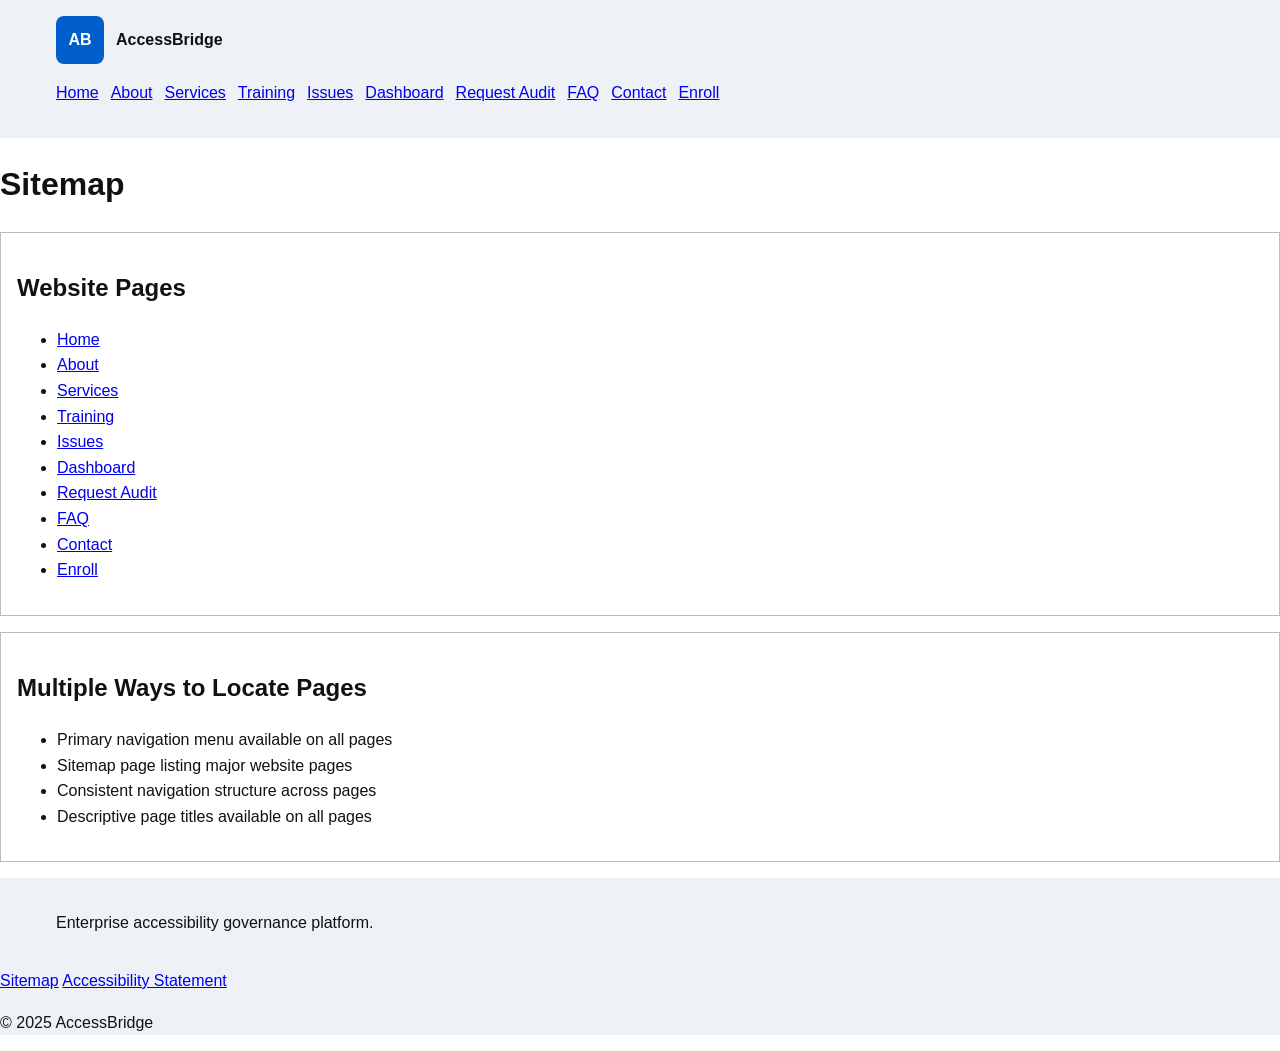
<file: sitemap.html>
<!doctype html>
<html lang="en">
<head>
<meta charset="utf-8">
<meta name="viewport" content="width=device-width,initial-scale=1">
<title>Sitemap | AccessBridge</title>
<link rel="stylesheet" href="css/style.css">
</head>

<body>

<a href="#main" class="skip-link">
Skip to main content
</a>

<header><div class="wrapper"><a href="index.html" class="brand" aria-label="AccessBridge home"><span class="logo" aria-hidden="true">AB</span><span>AccessBridge</span></a><nav aria-label="Primary">
<ul class="nav-list">
<li><a href="index.html">Home</a></li>
<li><a href="about.html">About</a></li>
<li><a href="services.html">Services</a></li>
<li><a href="training.html">Training</a></li>
<li><a href="issues.html">Issues</a></li>
<li><a href="dashboard.html">Dashboard</a></li>
<li><a href="audit-request.html">Request Audit</a></li>
<li><a href="faq.html">FAQ</a></li>
<li><a href="contact.html">Contact</a></li>
<li><a href="enroll.html">Enroll</a></li>
</ul>
</nav></div></header>

<main id="main">

<h1>Sitemap</h1>

<section class="card">

<h2>Website Pages</h2>



<ul>
<li><a href="index.html">Home</a></li>
<li><a href="about.html">About</a></li>
<li><a href="services.html">Services</a></li>
<li><a href="training.html">Training</a></li>
<li><a href="issues.html">Issues</a></li>
<li><a href="dashboard.html">Dashboard</a></li>
<li><a href="audit-request.html">Request Audit</a></li>
<li><a href="faq.html">FAQ</a></li>
<li><a href="contact.html">Contact</a></li>
<li><a href="enroll.html">Enroll</a></li>
</ul>



</section>

<section class="card">

<h2>Multiple Ways to Locate Pages</h2>

<ul>
<li>Primary navigation menu available on all pages</li>
<li>Sitemap page listing major website pages</li>
<li>Consistent navigation structure across pages</li>
<li>Descriptive page titles available on all pages</li>
</ul>

</section>

</main>

<footer><div class='wrapper'><p>Enterprise accessibility governance platform.</p></div>
<div class="footer-links"><a href="sitemap.html">Sitemap</a> <a href="accessibility-statement.html">Accessibility Statement</a></div>
<p>© 2025 AccessBridge</p>
</footer>

</body>
</html>
</file>
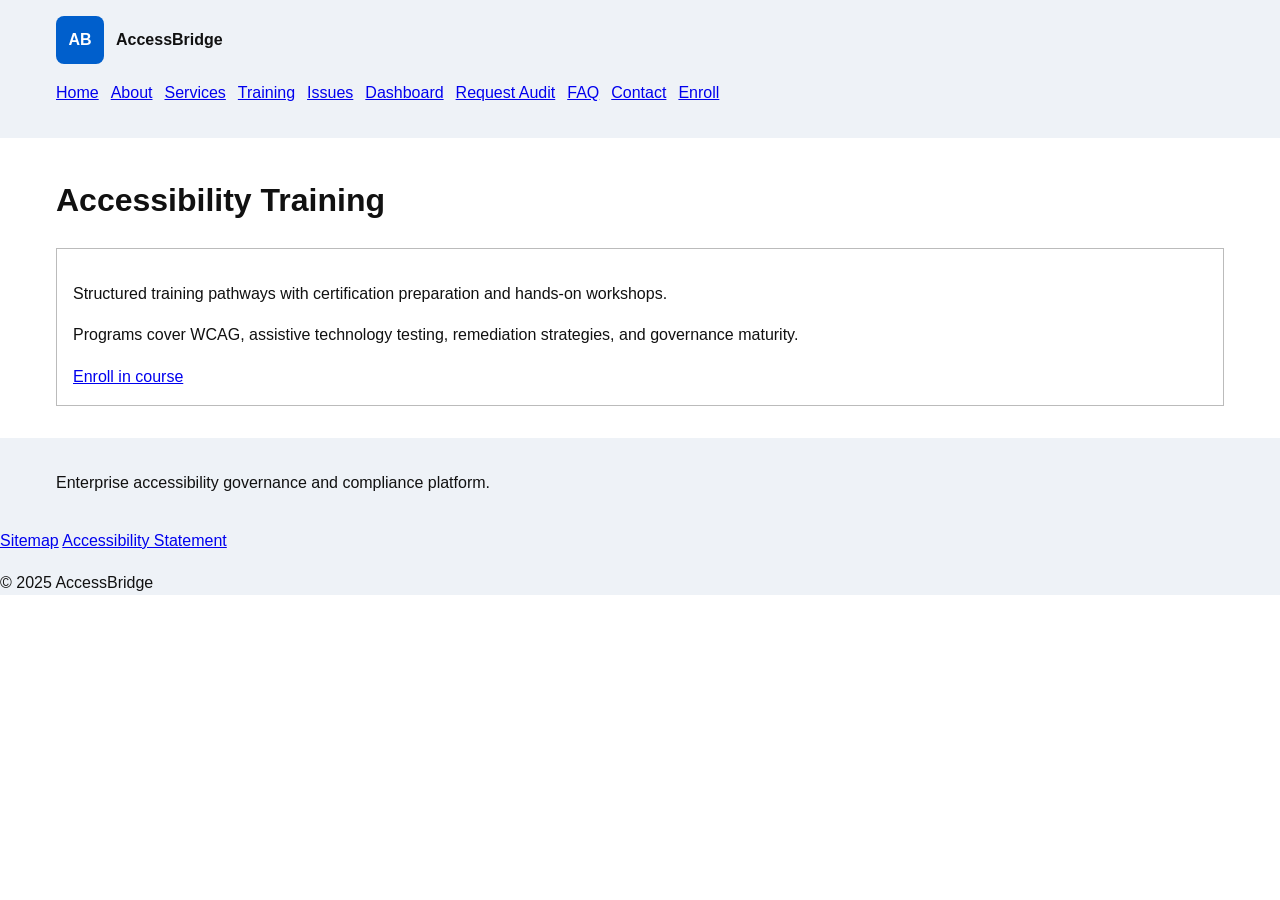
<file: training.html>
<!doctype html><html lang="en"><head><meta charset="utf-8"><meta name="viewport" content="width=device-width,initial-scale=1"><title>Accessibility Training | AccessBridge</title><link rel="stylesheet" href="css/style.css"></head><body><a href="#main" class="skip-link">Skip to main content</a><header><div class="wrapper"><a href="index.html" class="brand" aria-label="AccessBridge home"><span class="logo" aria-hidden="true">AB</span><span>AccessBridge</span></a><nav aria-label="Primary">
<ul class="nav-list">
<li><a href="index.html">Home</a></li>
<li><a href="about.html">About</a></li>
<li><a href="services.html">Services</a></li>
<li><a href="training.html" aria-current="page">Training</a></li>
<li><a href="issues.html">Issues</a></li>
<li><a href="dashboard.html">Dashboard</a></li>
<li><a href="audit-request.html">Request Audit</a></li>
<li><a href="faq.html">FAQ</a></li>
<li><a href="contact.html">Contact</a></li>
<li><a href="enroll.html">Enroll</a></li>
</ul>
</nav></div></header><main id="main" class="wrapper"><h1>Accessibility Training</h1><section><p>Structured training pathways with certification preparation and hands-on workshops.</p><p>Programs cover WCAG, assistive technology testing, remediation strategies, and governance maturity.</p><a href="enroll.html">Enroll in course</a></section></main><footer><div class="wrapper"><p>Enterprise accessibility governance and compliance platform.</p></div>
<div class="footer-links"><a href="sitemap.html">Sitemap</a> <a href="accessibility-statement.html">Accessibility Statement</a></div>
<p>© 2025 AccessBridge</p>
</footer><script src="js/main.js"></script></body></html>
</file>
<file: css/style.css>
*{box-sizing:border-box}body{font-family:Arial,sans-serif;line-height:1.6;margin:0;color:#111}.wrapper{max-width:1200px;margin:auto;padding:1rem}.skip-link{position:absolute;left:-9999px}.skip-link:focus{left:1rem;top:1rem;background:#fff;border:3px solid #000;padding:.75rem;z-index:1000}header,footer{background:#eef2f7}.brand{display:flex;gap:.75rem;align-items:center;text-decoration:none;color:#111;font-weight:700}.logo{width:48px;height:48px;background:#005fcc;color:#fff;border-radius:8px;display:flex;align-items:center;justify-content:center}.cards{display:grid;grid-template-columns:repeat(auto-fit,minmax(260px,1fr));gap:1rem}.card,section{border:1px solid #bbb;padding:1rem;margin:1rem 0}nav ul,.pagination{display:flex;gap:.75rem;list-style:none;padding:0;flex-wrap:wrap}a,button{min-width:44px;min-height:44px}input,textarea{width:100%;padding:.75rem}.error{font-weight:700}.status{border:2px solid #111;padding:1rem;margin-top:1rem}:focus{outline:3px solid #000;outline-offset:2px}[hidden]{display:none!important}[role=tab]{padding:.75rem}[role=tab][aria-selected='true']{font-weight:700;border-bottom:4px solid #000}dialog{max-width:800px;width:90%}@media(max-width:768px){nav ul{flex-direction:column}}
footer{background:#eef2f7}.req{font-weight:700}
fieldset{margin:1rem 0;padding:1rem} select,textarea,input{margin-bottom:.5rem} .status{display:block}

.error{display:block;font-weight:700}.status{display:block;border:2px solid #111;padding:1rem}.pagination{display:flex;gap:.5rem}
.error{display:block;font-weight:700}.status{display:block;border:2px solid #111;padding:1rem}.accordion-panel[hidden]{display:none}
</file>
